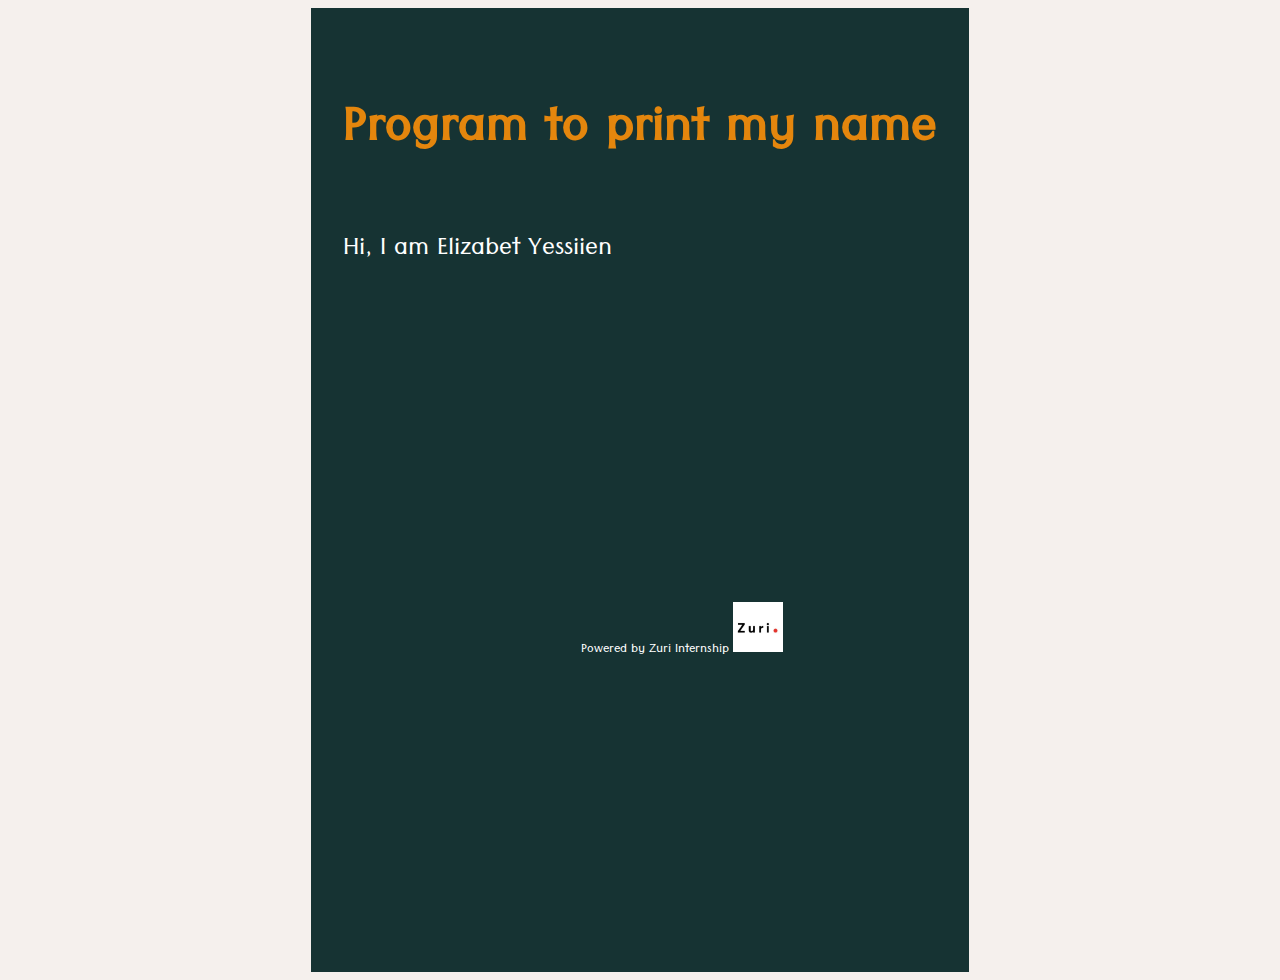
<file: printName.html>
<!DOCTYPE html>
<html lang="en">
  <head>
    <meta charset="UTF-8" />
    <meta http-equiv="X-UA-Compatible" content="IE=edge" />
    <meta name="viewport" content="width=device-width, initial-scale=1.0" />
    <link
      href="https://fonts.googleapis.com/css2?family=Tenali+Ramakrishna&display=swap"
      rel="stylesheet"
    />
    <title>Print name program</title>
  </head>
  <body>
    <style>
      body {
        background-color: rgb(245, 240, 237);
        font-family: "Tenali Ramakrishna", sans-serif;
        display: flex;
        flex-direction: column;
        align-items: center;
      }
      .container{
          background:rgb(22, 51, 51);
          height:100vh;
         padding:2rem;
      }

      h1 {
        color:rgb(228, 134, 13);
        font-size: 4rem;
      }

      p {
          color:white;
        font-size: 2rem;
      }
      a{
          text-decoration:none;
          font-size:1rem;
          color: maroon;
          display: block;
          margin-top: 55%;
          margin-left: 40%;
          color:white;
      }

      img{
          height:50px;
          width:50px;
          
      }
    </style>

    <div class="container">
      <h1>Program to print my name</h1>
      <p id="name-here"></p>
      <a href="https://internship.zuri.team/" target="_blank"
        > Powered by Zuri Internship <img src="Zuri.jpg" alt=""
      /></a>
    </div>

    <script>
      const nameHere = document.getElementById("name-here");

      let nameString = (name) => {
        return `Hi, I am ${name}`;
      };
      let name = nameString("Elizabet Yessiien");
      nameHere.innerHTML = name;
    </script>
  </body>
</html>
</file>
